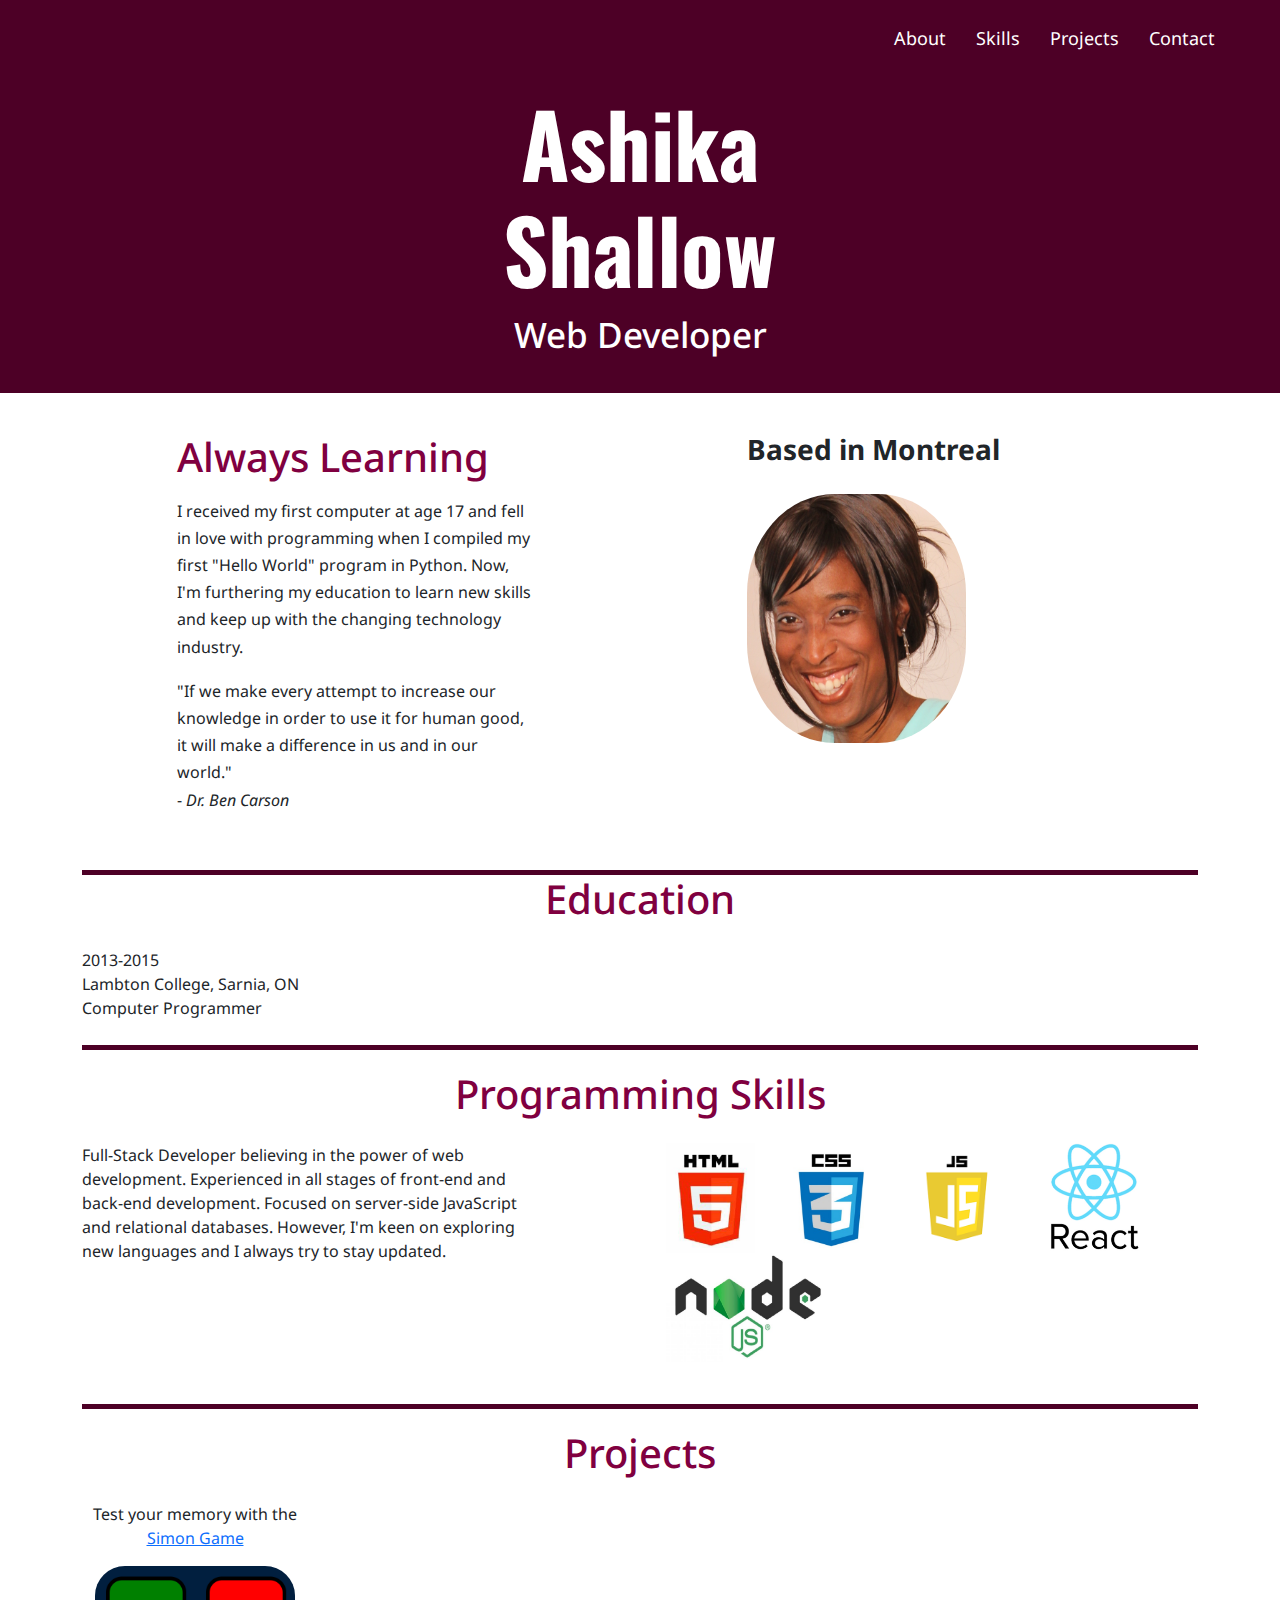
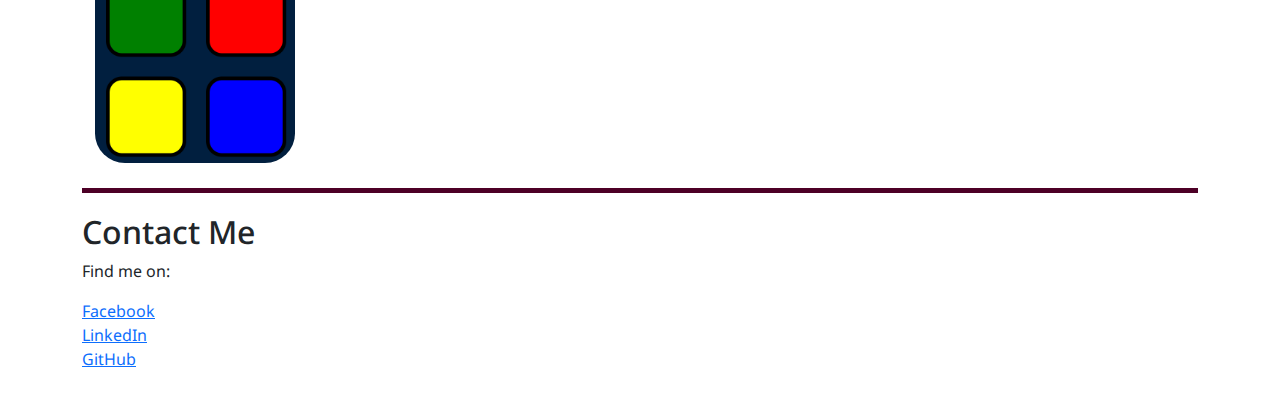
<file: index.html>
<!DOCTYPE html>
<html lang="en">

<head>
	<meta charset="UTF-8">
	<meta http-equiv="X-UA-Compatible" content="IE=edge">
	<meta name="viewport" content="width=device-width, initial-scale=1.0">
	<title>Ashika Shallow</title>
	<link href="https://fonts.googleapis.com/css2?family=Noto+Sans&family=Oswald:wght@500;700&display=swap"
		rel="stylesheet">
	<link href="https://cdn.jsdelivr.net/npm/bootstrap@5.2.3/dist/css/bootstrap.min.css" rel="stylesheet">
	<link rel="stylesheet" href="styles.css">
</head>

<body>
	<div>
		<nav class="fixed-top">
			<div class="d-flex justify-content-end">
				<a href="#aboutMe">About</a>
				<a href="#skills">Skills</a>
				<a href="#projects">Projects</a>
				<a href="#contact">Contact</a>
			</div>
		</nav>
		<header>
			<h1>Ashika<br> Shallow</h1>
			<p>Web Developer</p>
		</header>
		<div class="main container">
			<!-- About Me-->
			<section id=aboutMe>
				<div class=row>
					<div class="col-md-4 offset-md-1">
						<h2 class="sectionHeading">Always Learning</h2>
						<p>I received my first computer at age 17 and fell in love with programming when I compiled my
							first "Hello World" program in Python.
							Now, I'm furthering my education to learn new skills and keep up with the changing
							technology industry.</p>
						<p>"If we make every attempt to increase our knowledge in order to use it for human good, it
							will make
							a difference in us and in our world."<br>- <i>Dr. Ben Carson</i></p>
					</div>
					<div class="col-md-5 offset-md-2">
						<h3><strong>Based in Montreal</strong></h3>
						<img src="images/head.PNG" class="img-fluid" alt="Ashika Shallow">
					</div>
				</div>
			</section>

			<!-- Education -->
			<section id="education">
				<h2 class="sectionHeading center">Education</h2>
				<p>2013-2015<br>
				Lambton College, Sarnia, ON<br>
				Computer Programmer</p>

			<!-- Skills -->
			<section id=skills>
				<h2 class="sectionHeading center">Programming Skills</h2>
				<div class="row">
					<p class="col-md-5">Full-Stack Developer believing in the power of web development. Experienced in
						all stages of front-end and back-end development.
						Focused on server-side JavaScript and relational databases. However, I'm keen on exploring new
						languages and I always try to stay
						updated.
					</p>
					<ul class="offset-md-1 col-md-6">
						<li><img src="images/html-logo.png" alt="HTML5"></li>
						<li><img src="images/css-logo.png" alt="CSS3"></li>
						<li><img src="images/js-logo.png" alt="JavaScript"></li>
						<li><img src="images/reactjs-logo.jpg" alt="React JS"></li>
						<li><img src="images/node-logo.png" alt="Node JS"></li>
					</ul>
				</div>

			</section>

			<!-- Projects -->
			<section id=projects>
				<h2 class="sectionHeading center">Projects</h2>
				<div class="row">
					<div class="projectCard">
						<p>Test your memory with the <a href="./simonGame/index.html" target="_blank">Simon Game</a></p>
						<a href="./simonGame/index.html" target="_blank"><img src="images/simon-game.png"
								alt="Simon Game"></a>
					</div>
				</div>
			</section>

			<!-- Contact Me -->
			<section id=contact>
				<h2>Contact Me</h2>
				<div class="row">
					<p>Find me on:</p>
					<ul>
						<li><a href="https://www.facebook.com/ashika.shallow.9/" target="_blank">Facebook</a></li>
						<li><a href="https://www.linkedin.com/in/shalashika/" target="_blank">LinkedIn</a></li>
						<li><a href="https://github.com/AshTears" target="_blank">GitHub</a></li>
					</ul>
				</div>
			</section>
		</div>
	</div>
	<script src="https://cdn.jsdelivr.net/npm/bootstrap@5.2.3/dist/js/bootstrap.bundle.min.js"></script>
</body>

</html>
</file>
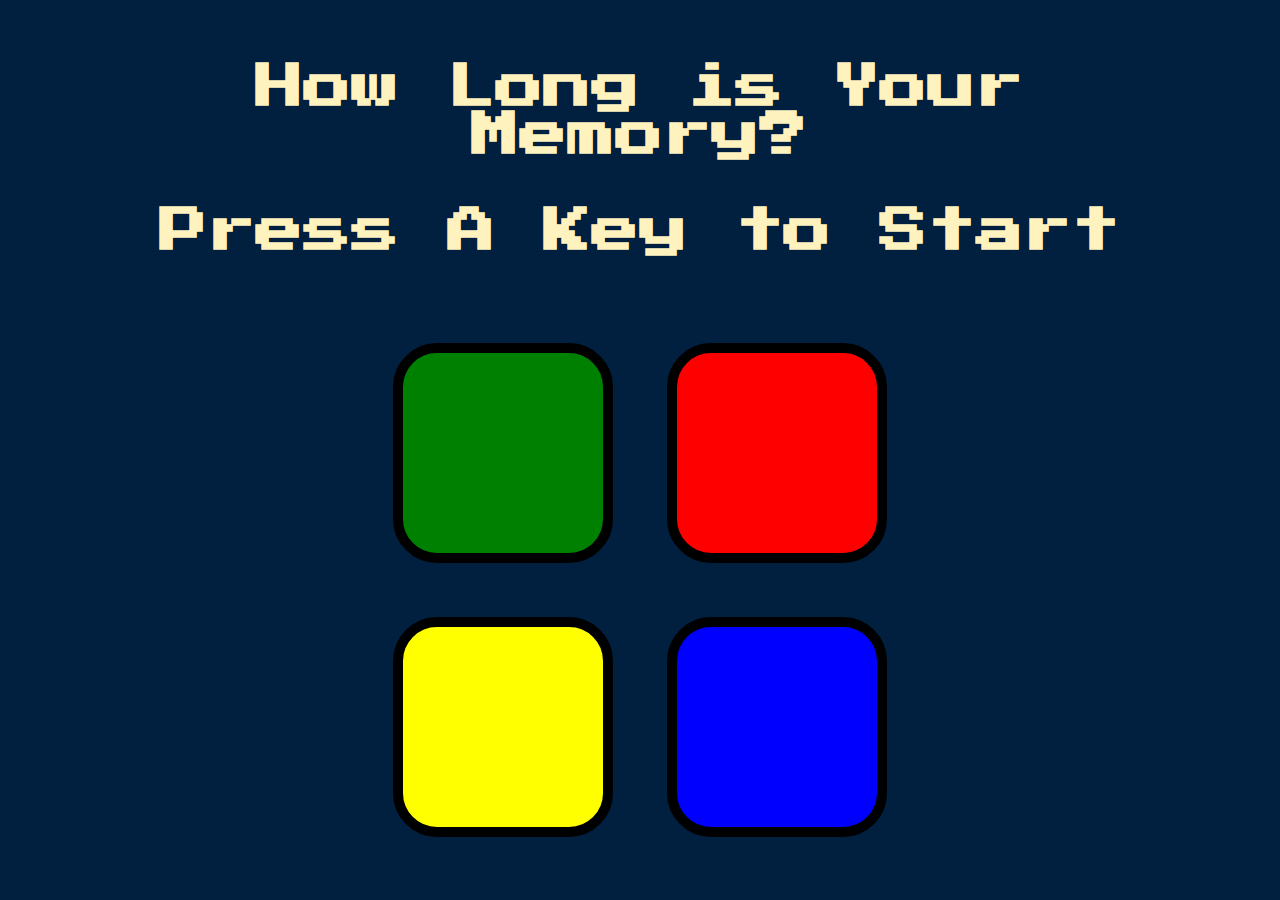
<file: simonGame/index.html>
<!DOCTYPE html>
<html lang="en" dir="ltr">

<head>
  <meta charset="utf-8">
  <title>Simon</title>
  <link rel="stylesheet" href="styles.css">
  <link href="https://fonts.googleapis.com/css?family=Press+Start+2P" rel="stylesheet">
</head>

<body>
  <h1 id="level-title">How Long is Your Memory?<br><br>Press A Key to Start</h1>
  <div class="container">
    <div lass="row">

      <div type="button" id="green" class="btn green">

      </div>

      <div type="button" id="red" class="btn red">

      </div>
    </div>

    <div class="row">

      <div type="button" id="yellow" class="btn yellow">

      </div>
      <div type="button" id="blue" class="btn blue">

      </div>

    </div>

  </div>
  <script src="https://ajax.googleapis.com/ajax/libs/jquery/3.6.0/jquery.min.js"></script>
  <script src="game.js"></script>
</body>

</html>
</file>
<file: styles.css>
body {
    font-family: 'Noto Sans', sans-serif;
	margin: 0;
}

.center {
	text-align: center;
	border-top:#4d0026 5px solid;
	margin: 25px 0;
}

#projects h2, #skills h2, #contact h2 {
	padding-top: 20px;
}
nav {
	padding: 10px 50px;
	background-color: #4d0026; 
}

nav a{
	font-size: 1.125em;
	color: white;
	text-decoration: none;
	padding: 15px;
}

nav a:hover{
	color: #000080;
}


header {
	margin-top: 75px;
    text-align: center;
	color: white;
	background-color: #4d0026;
	padding: 15px 0;
}

header h1 {
    font-family: 'Oswald', sans-serif;
    font-weight: 700;
    font-size: 5.5em;
}

header p {
	font-size: 2.1875em;
	font-weight: 500;
}

section {
	margin-bottom: 25px;
}

.sectionHeading{
	font-size: 2.5em;
	color: #800040;
}

/* About Me section */
#aboutMe {
	margin: 40px auto;
}


#aboutMe p {
	margin-top: 17px;
	line-height: 1.7;
}

#aboutMe img {
	margin-top: 20px;
	border-radius: 40%;
}

/* Skills Section */

#skills li {
	list-style-type: none;
	display: inline;
	text-align: center;
	padding: 0.9em;
}

#skills img {
	height: 110px;
}

/* .projectList {
	display: grid;
	grid-template-columns: auto auto auto;
	justify-content: space-evenly;
} */
.projectCard {
	width: 250px;
	text-align: center;
}
#projects img {
	width: 200px;
	border-radius: 15%;
}

#contact {
	border-top:#4d0026 5px solid;
}

#contact ul {
	list-style-type: none;
}
</file>
<file: simonGame/styles.css>
body {
  text-align: center;
  background-color: #011F3F;
}

#level-title {
  font-family: 'Press Start 2P', cursive;
  font-size: 3rem;
  margin:  5%;
  color: #FEF2BF;
}

.container {
  display: block;
  width: 50%;
  margin: auto;

}

.btn {
  margin: 25px;
  display: inline-block;
  height: 200px;
  width: 200px;
  border: 10px solid black;
  border-radius: 20%;
}

.game-over {
  background-color: red;
  opacity: 0.8;
}

.red {
  background-color: red;
}

.green {
  background-color: green;
}

.blue {
  background-color: blue;
}

.yellow {
  background-color: yellow;
}

.pressed {
  box-shadow: 0 0 20px white;
  background-color: grey;
}
</file>
